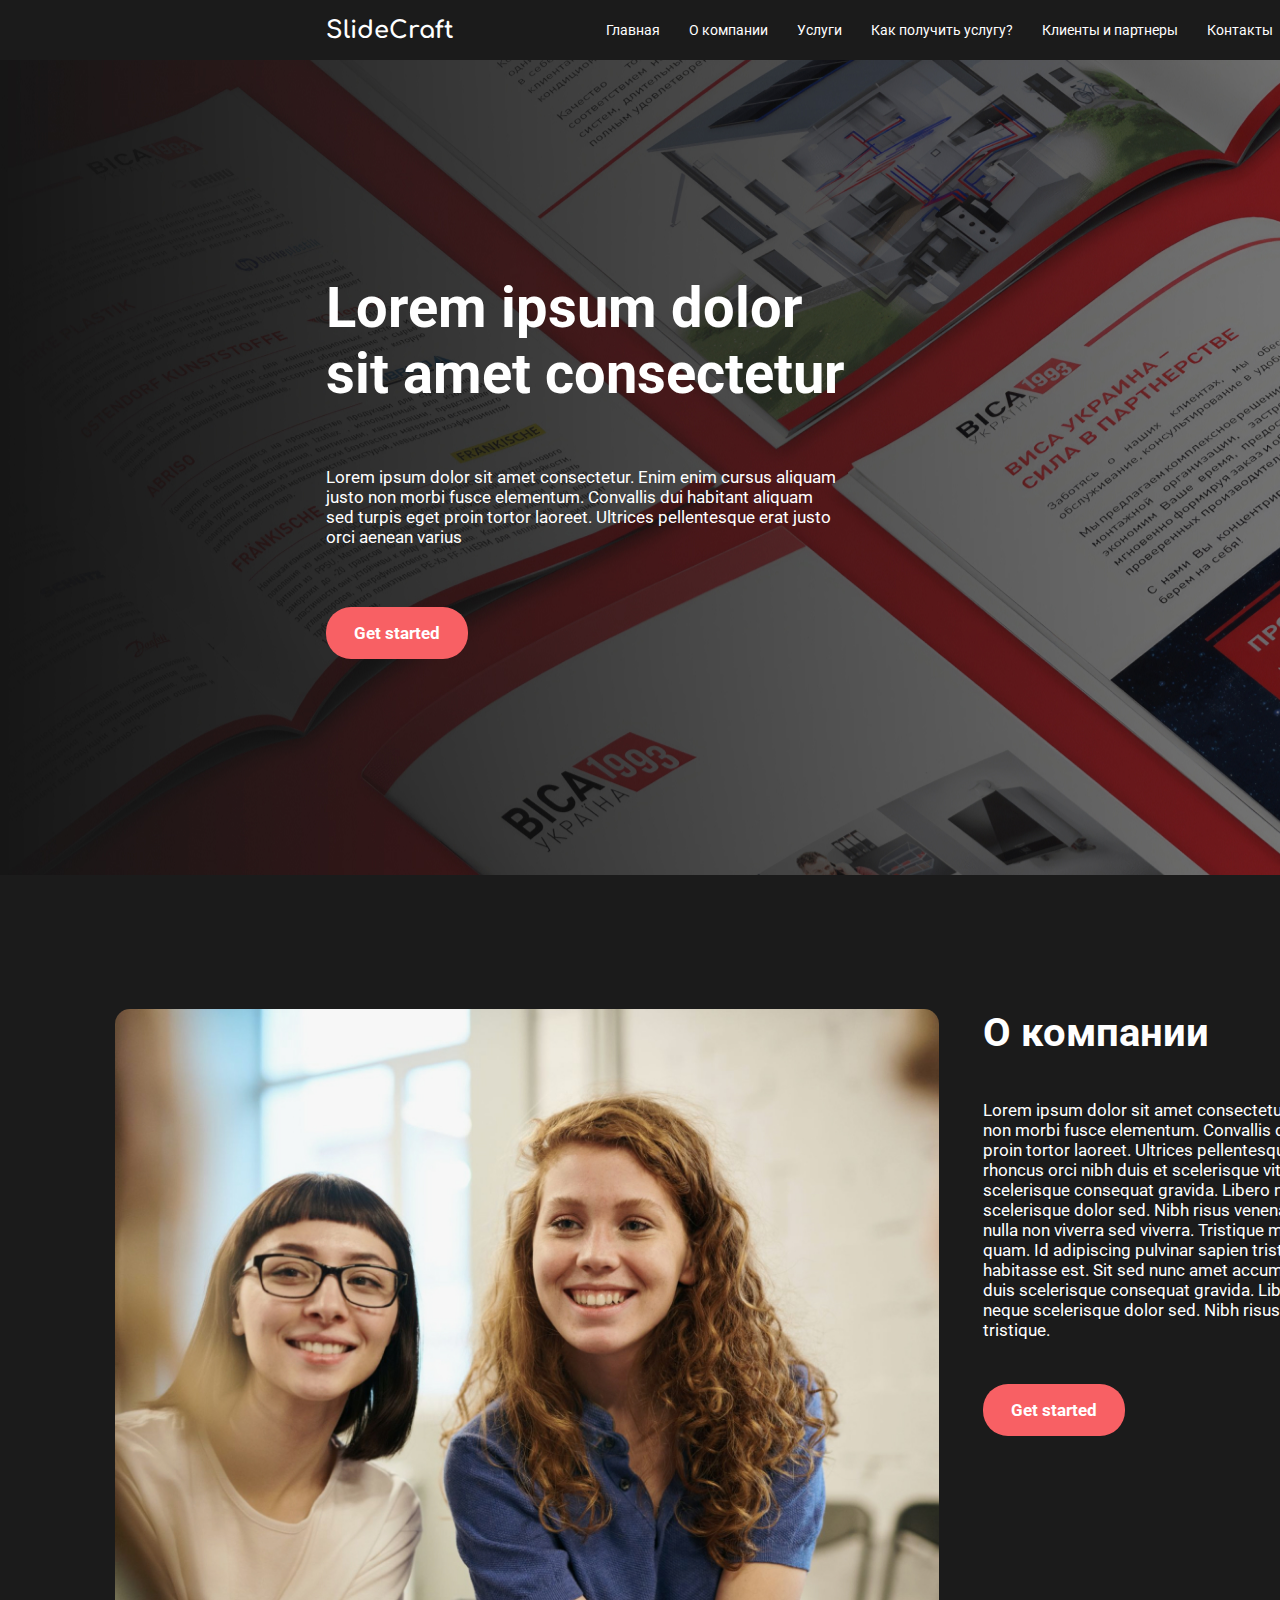
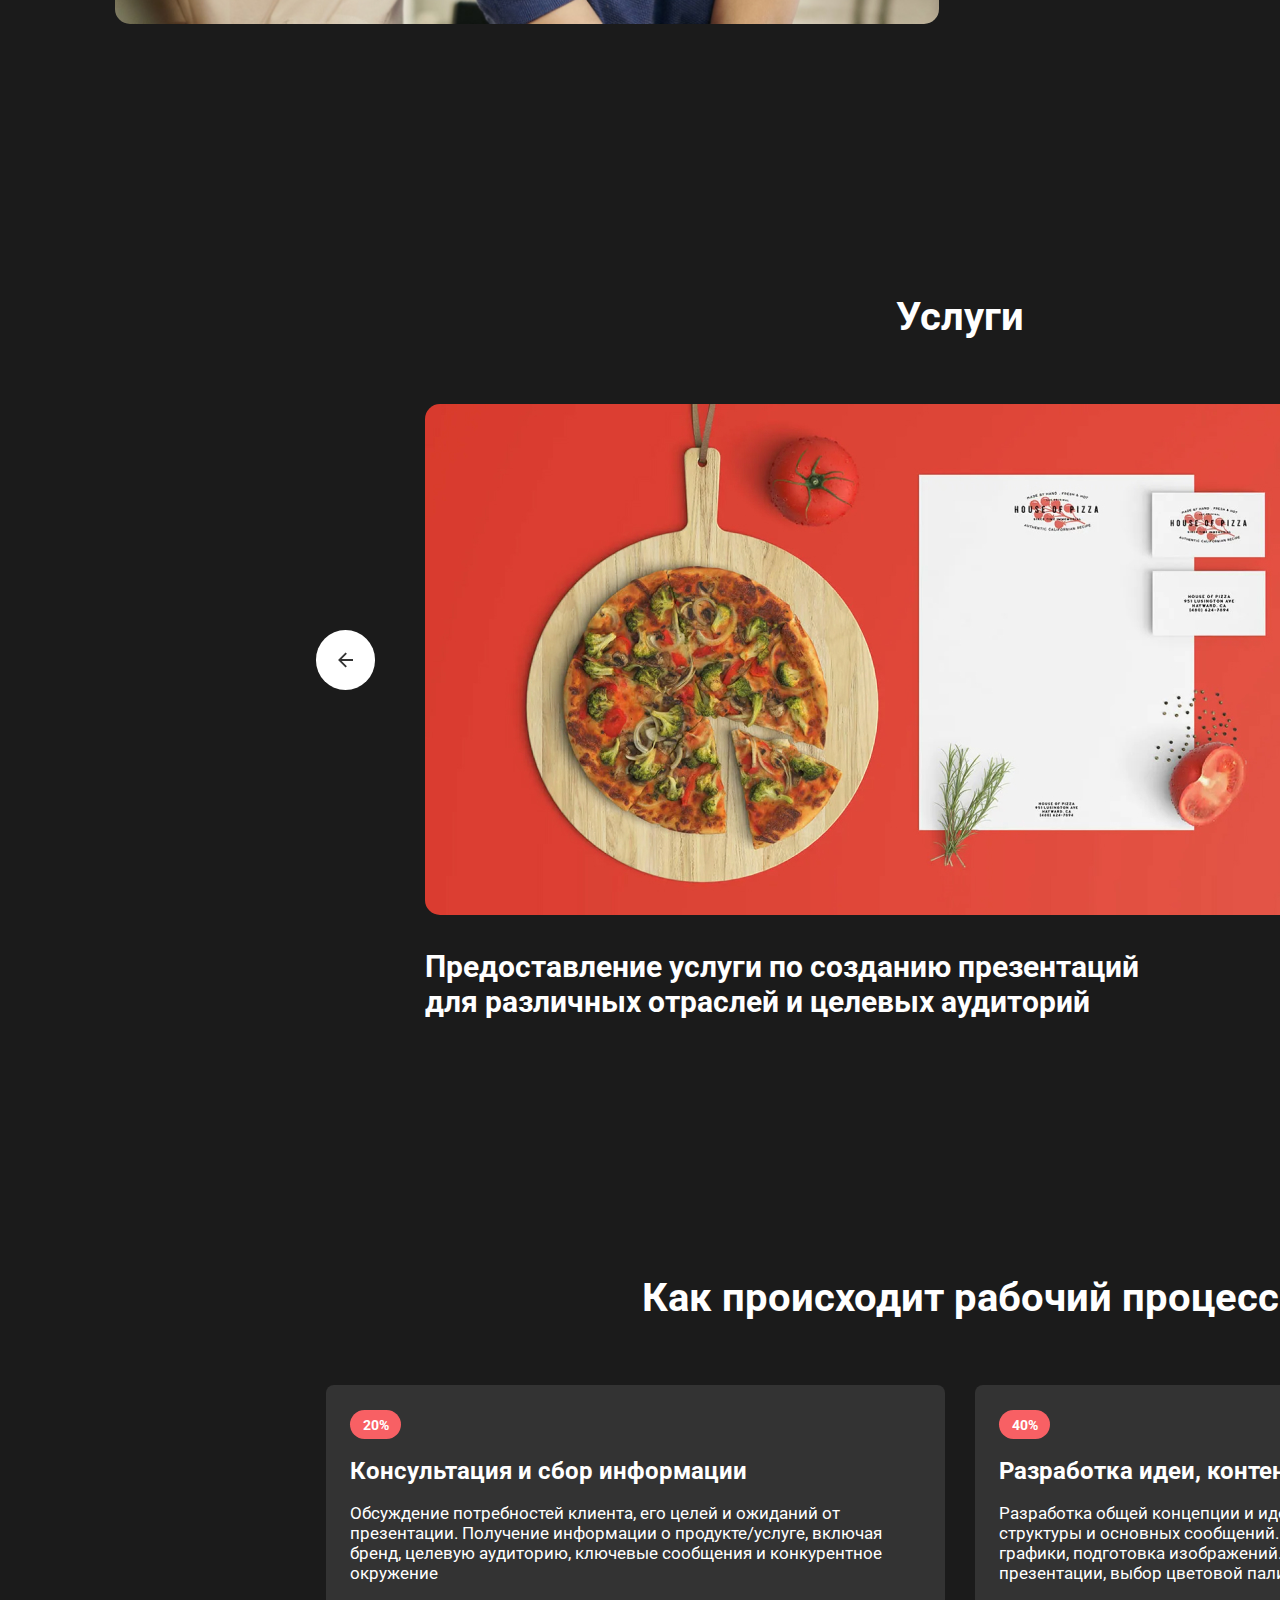
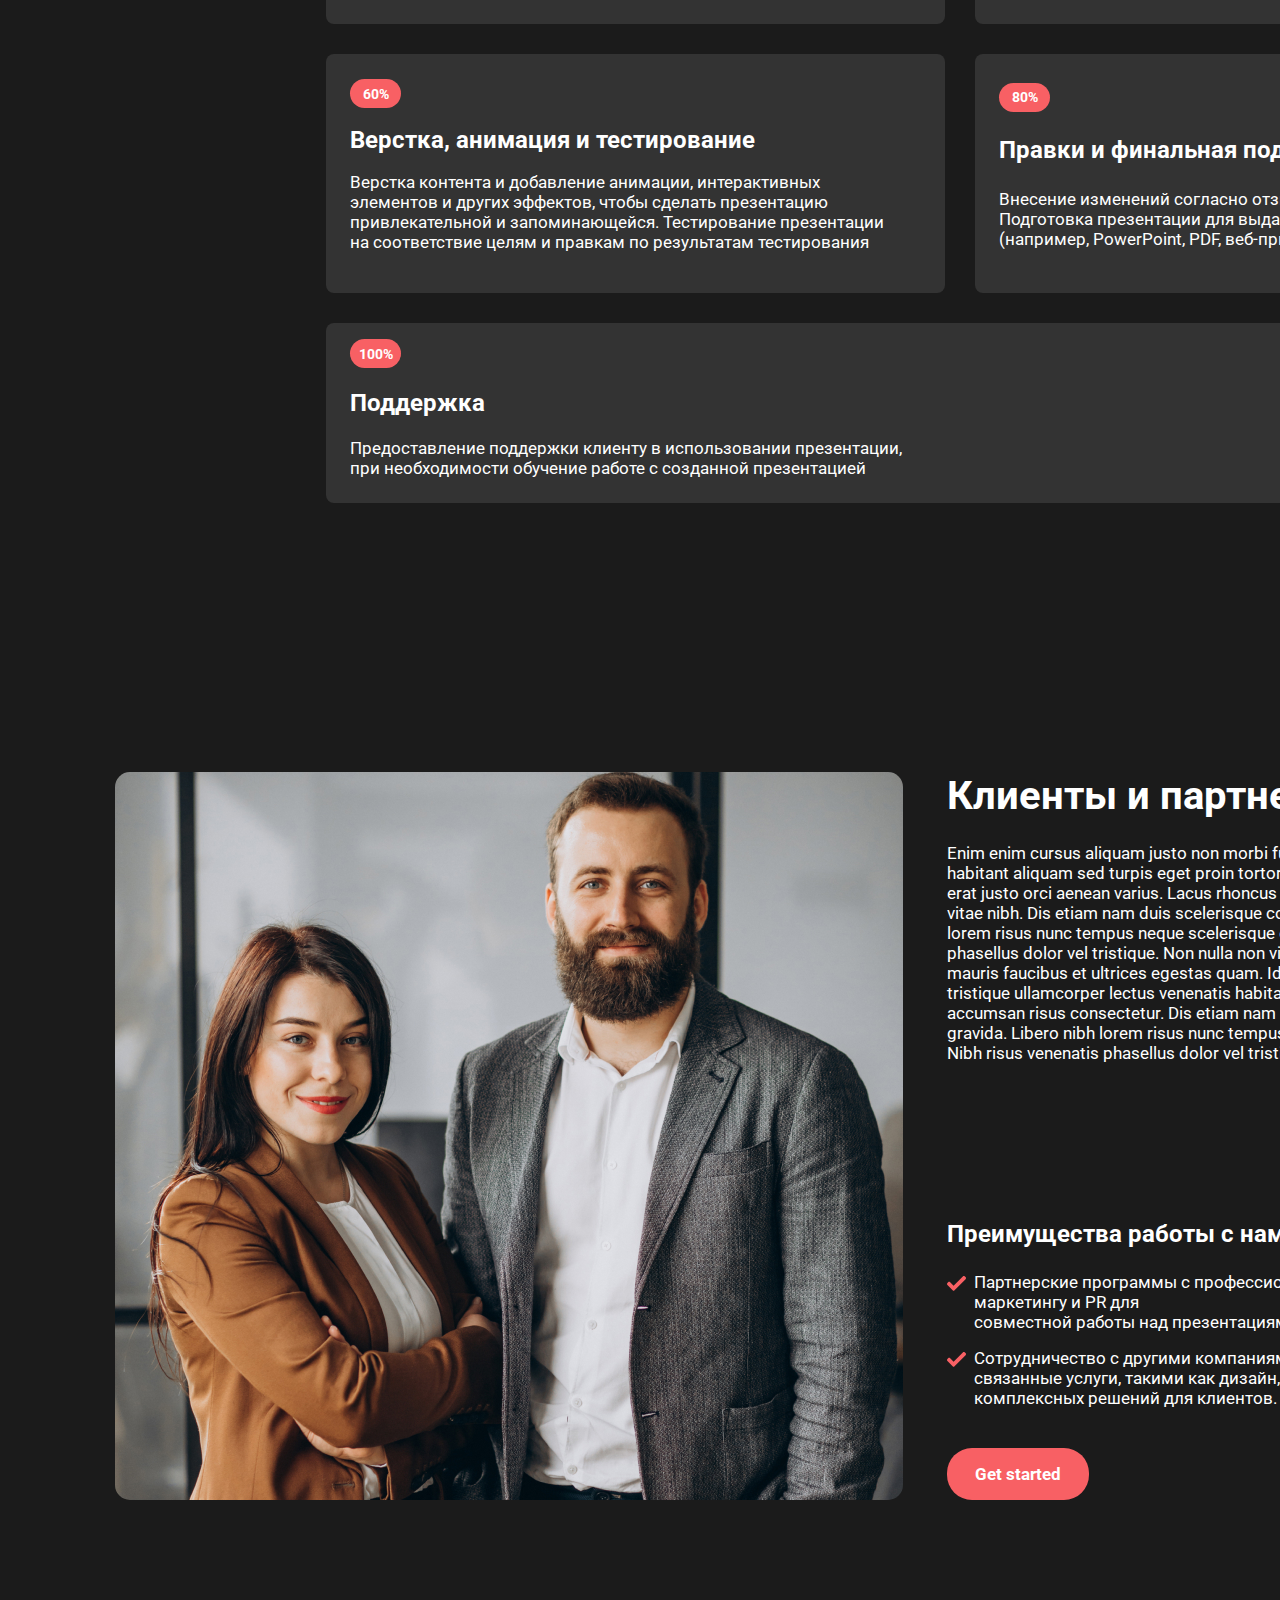
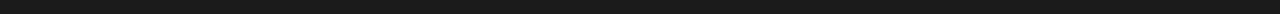
<file: index.html>
<!DOCTYPE html>
<html lang="en">
<head>
    <meta charset="UTF-8">
    <meta name="viewport" content="width=device-width, initial-scale=1.0">
    <title>Document</title>
    <link rel="stylesheet" href="style.css">
    <link rel="preconnect" href="https://fonts.googleapis.com">
    <link rel="preconnect" href="https://fonts.gstatic.com" crossorigin>
    <link href="https://fonts.googleapis.com/css2?family=Roboto:ital,wght@0,100;0,300;0,400;0,500;0,700;0,900;1,100;1,300;1,400;1,500;1,700;1,900&display=swap" rel="stylesheet">
    <link rel="preconnect" href="https://fonts.googleapis.com">
    <link href="https://fonts.googleapis.com/css2?family=Comfortaa:wght@300..700&family=Roboto:ital,wght@0,100;0,300;0,400;0,500;0,700;0,900;1,100;1,300;1,400;1,500;1,700;1,900&display=swap" rel="stylesheet">
    <link rel="preconnect" href="https://fonts.gstatic.com" crossorigin>
    
</head>
<body>

    <!-- HEADER MENU -->
    <header class="header">
        <div class="container">
            <div class="header-left">
                <p>SlideCraft</p>
            </div>
            <div class="header-right">
                <div class="header_links">
                    <a class="link-01" href="#">Главная</a>
                    <a class="link-02" href="#">О компании</a>
                    <a class="link-03" href="#">Услуги</a>
                    <a class="link-04" href="#">Как получить услугу?</a>
                    <a class="link-05" href="#">Клиенты и партнеры</a>
                    <a class="link-06" href="#">Контакты</a>
                </div>
                <button class="button_feedback">Форма обратной связи</button>
            </div>
        </div>
    </header>

    <!-- !HEADER MENU -->

    <!-- BANNER -->

    <div class="banner">
        <div class="container">
            <div class="banner-elements">
                <h1>Lorem ipsum dolor<br>sit amet consectetur</h1>
                <p>Lorem ipsum dolor sit amet consectetur. Enim enim cursus aliquam<br>justo non morbi fusce elementum. Convallis dui habitant aliquam<br>sed turpis eget proin tortor laoreet. Ultrices pellentesque erat justo<br>orci aenean varius</p>
                <button class="btn-appeal">Get started</button>
            </div>
        </div>
    </div>

    <!-- !BANNER -->

    <!-- ABOUT US -->

    <div class="aboutus">
        <div class="container">
                <img src="/img-jpg/Rectangle 2.jpg" alt="">
                <div class="aboutus-block">
                    <h2>О компании</h2>
                    <p>Lorem ipsum dolor sit amet consectetur. Enim enim cursus aliquam justo non morbi fusce elementum. Convallis dui habitant aliquam sed turpis eget proin tortor laoreet. Ultrices pellentesque erat justo orci aenean varius. Lacus rhoncus orci nibh duis et scelerisque vitae nibh. Dis etiam nam duis scelerisque consequat gravida. Libero nibh lorem risus nunc tempus neque scelerisque dolor sed. Nibh risus venenatis phasellus dolor vel tristique. Non nulla non viverra sed viverra. Tristique mauris faucibus et ultrices egestas quam. Id adipiscing pulvinar sapien tristique ullamcorper lectus venenatis habitasse est. Sit sed nunc amet accumsan risus consectetur. Dis etiam nam duis scelerisque consequat gravida. Libero nibh lorem risus nunc tempus neque scelerisque dolor sed. Nibh risus venenatis phasellus dolor vel tristique.</p>
                    <button class="btn-appeal">Get started</button>
                </div>
        </div>
    </div>

    <!-- !ABOUT US -->

    <!-- SWIPER -->

    <div class="swiper">
        <div class="container">
            <h2>Услуги</h2>
            <div class="swiper-arrows">
                <div class="curcle-arrows">
                    <img class="arrow-01" src="/icon-svg/arrow_back.svg" alt="">
                </div>
                <img src="/img-jpg/image 2.jpg" alt="">
                <div class="curcle-arrows">
                    <img class="arrow-02" src="/icon-svg/arrow_back.svg" alt="">
                </div>
                </div>
            <div class="swiper-block">
                <h3>Предоставление услуги по созданию презентаций<br>для различных отраслей и целевых аудиторий</h3>
                <div class="swiper-items">
                    <img class="ellipse_01" src="/icon-svg/Ellipse 21.svg" alt="">
                    <img class="ellipse_02" src="/icon-svg/Ellipse 21.svg" alt="">
                    <img class="ellipse_03" src="/icon-svg/Ellipse 21.svg" alt="">
                    <img class="ellipse_04" src="/icon-svg/Ellipse 21.svg" alt="">
                </div>
            </div>
        </div>
    </div>

    <!-- !SWIPER -->

    <!-- HOW WORK -->

    <div class="howWork">
        <div class="container">
            <h2>Как происходит рабочий процесс</h2>
            <div class="howWork-blocks">
                <div class="howWork-block-01">
                    <span class="howWork-stiker">20%</span>
                    <h4>Консультация и сбор информации</h4>
                    <p>Обсуждение потребностей клиента, его целей и ожиданий от презентации. Получение информации о продукте/услуге, включая бренд, целевую аудиторию, ключевые сообщения и конкурентное окружение</p>
                </div>
                <div class="howWork-block-01">
                    <span class="howWork-stiker">40%</span>
                    <h4>Разработка идеи, контента и дизайна</h4>
                    <p>Разработка общей концепции и идеи презентации, определение структуры и основных сообщений. Написание текстов, создание графики, подготовка изображений. Разработка дизайна презентации, выбор цветовой палитры, шрифтов, стилей и макета</p>
                </div>
                <div class="howWork-block-01">
                    <span class="howWork-stiker">60%</span>
                    <h4>Верстка, анимация и тестирование</h4>
                    <p>Верстка контента и добавление анимации, интерактивных элементов и других эффектов, чтобы сделать презентацию привлекательной и запоминающейся. Тестирование презентации на соответствие целям и правкам по результатам тестирования</p>
                </div>
                <div class="howWork-block-01">
                    <span class="howWork-stiker">80%</span>
                    <h4>Правки и финальная подготовка</h4>
                    <p>Внесение изменений согласно отзывам и запросам клиента. Подготовка презентации для выдачи клиенту в нужном формате (например, PowerPoint, PDF, веб-приложение)</p>
                </div>
                <div class="howWork-block-02">
                    <span class="howWork-stiker-02">100%</span>
                    <h4>Поддержка</h4>
                    <p>Предоставление поддержки клиенту в использовании презентации,<br>при необходимости обучение работе с созданной презентацией</p>
                    <button class="btn-howWork">Давайте начнем</button>
                </div>
            </div>
        </div>
    </div>

    <!-- !HOW WORK -->

    <!-- PARTNERS -->

    <div class="partners">
        <div class="container">
                <img class="partners-mainPicture" src="/img-jpg/business-partners-together-office 1.jpg" alt="">
                <div class="partners-direction">
                    <div class="partners_1">
                        <h2>Клиенты и партнеры</h2>
                        <p>Enim enim cursus aliquam justo non morbi fusce elementum. Convallis dui habitant aliquam sed turpis eget proin tortor laoreet. Ultrices pellentesque erat justo orci aenean varius. Lacus rhoncus orci nibh duis et scelerisque vitae nibh. Dis etiam nam duis scelerisque consequat gravida. Libero nibh lorem risus nunc tempus neque scelerisque dolor sed. Nibh risus venenatis phasellus dolor vel tristique. Non nulla non viverra sed viverra. Tristique mauris faucibus et ultrices egestas quam. Id adipiscing pulvinar sapien tristique ullamcorper lectus venenatis habitasse est. Sit sed nunc amet accumsan risus consectetur. Dis etiam nam duis scelerisque consequat gravida. Libero nibh lorem risus nunc tempus neque scelerisque dolor sed. Nibh risus venenatis phasellus dolor vel tristique.</p>
                    </div>
                    <div class="partners_2">
                        <h4>Преимущества работы с нами</h4>
                        <div class="partners-groupDirection">
                            <div class="partners-items">
                                <img class="partners-littlePicture" src="/icon-svg/Vector.svg" alt="">
                                <p>Партнерские программы с профессиональными агентствами по<br>маркетингу и PR для<br>совместной работы над презентациями для общих клиентов</p>
                            </div>
                            <div class="partners-items">
                                <img class="partners-littlePicture" src="/icon-svg/Vector.svg" alt="">
                                <p>Сотрудничество с другими компаниями, предоставляющими<br>связанные услуги, такими как дизайн, реклама или PR, для создания<br>комплексных решений для клиентов.</p>
                            </div>
                        </div>
                        <button class="btn-appeal">Get started</button>
                    </div>
                </div>
        </div>
    </div>

    <!-- !PARTNERS -->
    
</body>
</html>
</file>
<file: style.css>
*{
    margin: 0;
    padding: 0;
    box-sizing: border-box;
}

body{
    width: 1920px;
    overflow-x: hidden;
}

.container {
    max-width: 100%;
    height: 100%;
    padding: 0 17%;
    margin: 0;
    overflow: hidden;
}

/* HEADER */

.header .container {
    display: flex;
    align-items: center;
    height: 60px;
    background-color: #1B1B1B;
}

.header-right {
    display: flex;
    align-items: center;
    gap: 25px;
    padding-left: 10%;
}

.header .container p {
    color: white;
    font-size: 24px;
    font-family: "Comfortaa", sans-serif;
    font-weight: 700;
    font-style: normal;
    font-optical-sizing: auto;
}


.header .container a {
    font-weight: 700;
    font-size: 14px;
    font-family: "Roboto", sans-serif;
    font-weight: 400;
    font-style: normal;
    color: white;
    text-decoration: none;
    padding-left: 25px;
}

.button_feedback {
    padding: 8px 24px;
    border-radius: 25px;
    background-color: #ffffff00;
    border: 2px solid #F86064;
    color: #F86064;
    font-size: 14px;
    font-family: "Roboto", sans-serif;
    font-weight: 700;
    font-style: normal;
}

/* !HEADER */

/* BANNER */

.banner .container {
    background-color: #1B1B1B;
    background-image: url(/img-jpg/937f7ae0ec2fc80d972697152c32d2af-topaz-enhance-2\ 1.jpg);
    background-repeat: no-repeat;
    max-width: 100%;
}


.banner-elements {
    padding: 17% 0;
}

.banner .container h1 {
    font-size: 56px;
    font-family: "Roboto", sans-serif;
    font-weight: 700;
    font-style: normal;
    color: white;
}

.banner .container p {
    font-size: 17px;
    font-family: "Roboto", sans-serif;
    font-weight: 400;
    font-style: normal;
    color: white;
    padding-top: 60px;
}

.banner .container .btn-appeal {
    padding: 16px 28px;
    background-color: #F86064;
    border-radius: 25px;
    border: none;
    font-size: 17px;
    font-family: "Roboto", sans-serif;
    font-weight: 700;
    font-style: normal;
    color: white;
    margin-top: 60px;
}

/* !BANNER */

/* ABOUT US */

.aboutus {
    width: 100%;
    height: 884px;
    background-color: #1B1B1B;
    display: flex;
}

.aboutus .container {
    padding: 7% 6%;
    display: flex;
}

.aboutus .container img {
    border-radius: 15px;
    margin-right: 44px;
}

.aboutus .container h2 {
    font-size: 40px;
    font-family: "Roboto", sans-serif;
    font-weight: 700;
    font-style: normal;
    color: white;
}

.aboutus .container p {
    width: 580px;
    font-size: 17px;
    font-family: "Roboto", sans-serif;
    font-weight: 400;
    font-style: normal;
    color: white;
    padding-top: 44px;
}

.aboutus .container .btn-appeal {
    padding: 16px 28px;
    background-color: #F86064;
    border-radius: 25px;
    border: none;
    font-size: 17px;
    font-family: "Roboto", sans-serif;
    font-weight: 700;
    font-style: normal;
    color: white;
    margin-top: 44px;
}

/* !ABOUT US */

/* SWIPER */

.swiper {
    width: 100%;
    height: 981px;
    background-color: #1B1B1B;
    position: relative;
    display: flex;
    justify-content: space-around;
    align-content: center;
}

.swiper .container {
    position: absolute;
    display: flex;
    flex-direction: column;
    align-items: center;
    padding-top: 7%;
    padding-bottom: 7%;
}

.swiper .container h2 {
    font-size: 40px;
    font-family: "Roboto", sans-serif;
    font-weight: 700;
    font-style: normal;
    color: white;
    padding-bottom: 64px;
}

.swiper .container h3 {
    font-size: 30px;
    font-family: "Roboto", sans-serif;
    font-weight: 700;
    font-style: normal;
    color: white;
    margin: 0;
}

.swiper-block {
    width: 1070px;
    display: flex;
    align-items: center;
    margin-top: 34px;
    justify-content: space-between;
}

.swiper-arrows{
    display: flex;
    flex-direction: row;
    align-items: center;
    gap: 50px;
    
}

.swiper .container img {
    border-radius: 15px;
    height: auto;
}

.swiper-items img {
    padding-right: 12px;
    width: 28px;
    height: auto;
}

.arrow-01 {
    padding: 22px ;
    transform: rotate(180deg);
}

.arrow-02 {
    padding: 22px;
}

.curcle-arrows {
    height: 60px;
    height: 60px;
    background-color: white;
    border-radius: 50px;
    display: flex;
    justify-content: center;
}


.ellipse_02 {
    fill: #e0e0e0;
}

/* !SWIPER */

/* HOW WORK */

.howWork {
    background-color: #1B1B1B;
    display: flex;
}

.howWork .container {
    padding-top: 7%;
    padding-bottom: 7%;
}


.howWork-blocks {
    display: flex;
    flex-flow: wrap;
    justify-content: space-between;
    gap: 30px;
    

}


.howWork .container h2 {
    font-size: 40px;
    font-family: "Roboto", sans-serif;
    font-weight: 700;
    font-style: normal;
    color: white;
    padding-bottom: 64px;
    display: flex;
    justify-content: center;
}

.howWork-stiker {
    font-size: 14px;
    color: white;
    font-family: "Roboto", sans-serif;
    font-weight: bold;
    width: 51px;
    height: 29px;
    background-color: #F86064;
    border-radius: 16px;
    display: flex;
    align-items: center;
    justify-content: center;
}


.howWork-block-01 {
    width: 48%;
    height: 239px;
    background-color: #333333;
    border-radius: 8px;
    display: flex;
    flex-direction: column;
    flex: 1 1 48%;
    display: flex;
    justify-content: space-around;
    align-items: top;
    padding: 16px 40px 32px 24px;
}

.howWork-block-02{
    width: 100%;
    height: 180px;
    background-color: #333333;
    border-radius: 8px;
    display: flex; 
    flex-direction: column;
    justify-content: space-between;
    flex-wrap: wrap;
    align-content: space-between;
    padding: 16px 40px 25px 24px;
}

.howWork-stiker-02 {
    font-size: 14px;
    color: white;
    font-family: "Roboto", sans-serif;
    font-weight: bold;
    width: 51px;
    height: 29px;
    background-color: #F86064;
    border-radius: 16px;
    display: flex;
    align-items: center;
    justify-content: center;
}



.howWork .container h4 {
    font-size: 24px;
    color: white;
    font-family: "Roboto", sans-serif;
    font-weight: bold;
}

.howWork .container p {
    font-size: 17px;
    font-weight: 400;
    color: white;
    font-family: "Roboto", sans-serif;
}


.btn-howWork {
    width: 188px;
    height: 52px;
    background-color: #F86064;
    border: none;
    border-radius: 30px;
    font-size: 17px;
    color: white;
    font-family: "Roboto", sans-serif;
    font-weight: bold;
    margin-top: auto;
}

/* !HOW WORK */

/* PARTNERS */

.partners {
    width: 100%;
    height: 976px;
    background-color: #1B1B1B;
}

.partners .container {
    display: flex;
    flex-direction: row;
    flex-wrap: wrap;
    padding: 7% 6%;
}

.partners-direction {
    display: flex;
    flex-direction: column; 
    justify-content: space-between;
}

.partners-mainPicture {
    width: 788px;
    height: 728px;
    border-radius: 15px;
    margin-right: 44px;
}

.partners .container h2{
    font-size: 40px;
    font-family: "Roboto", sans-serif;
    font-weight: 700;
    font-style: normal;
    color: white;
    margin-bottom: 24px;
}

.partners .container h4{
    font-size: 24px;
    color: white;
    font-family: "Roboto", sans-serif;
    font-weight: bold;
    margin-bottom: 24px;
}

.partners-groupDirection {
    display: flex;
    flex-direction: column;
    gap: 16px;
}

.partners-items {
    display: flex;
    align-items:start ;
    gap: 8px;
}

.partners-littlePicture {
    width: 19px;
    height: 15px;
    margin-top: 4px;
}
.partners .container p{
    width: 580px;
    font-size: 17px;
    font-weight: 400;
    color: white;
    font-family: "Roboto", sans-serif;
}

.partners .btn-appeal {
    padding: 16px 28px;
    background-color: #F86064;
    border-radius: 25px;
    border: none;
    font-size: 17px;
    font-family: "Roboto", sans-serif;
    font-weight: 700;
    font-style: normal;
    color: white;
    margin-top: 40px;
}




/* !PARTNERS */
</file>
